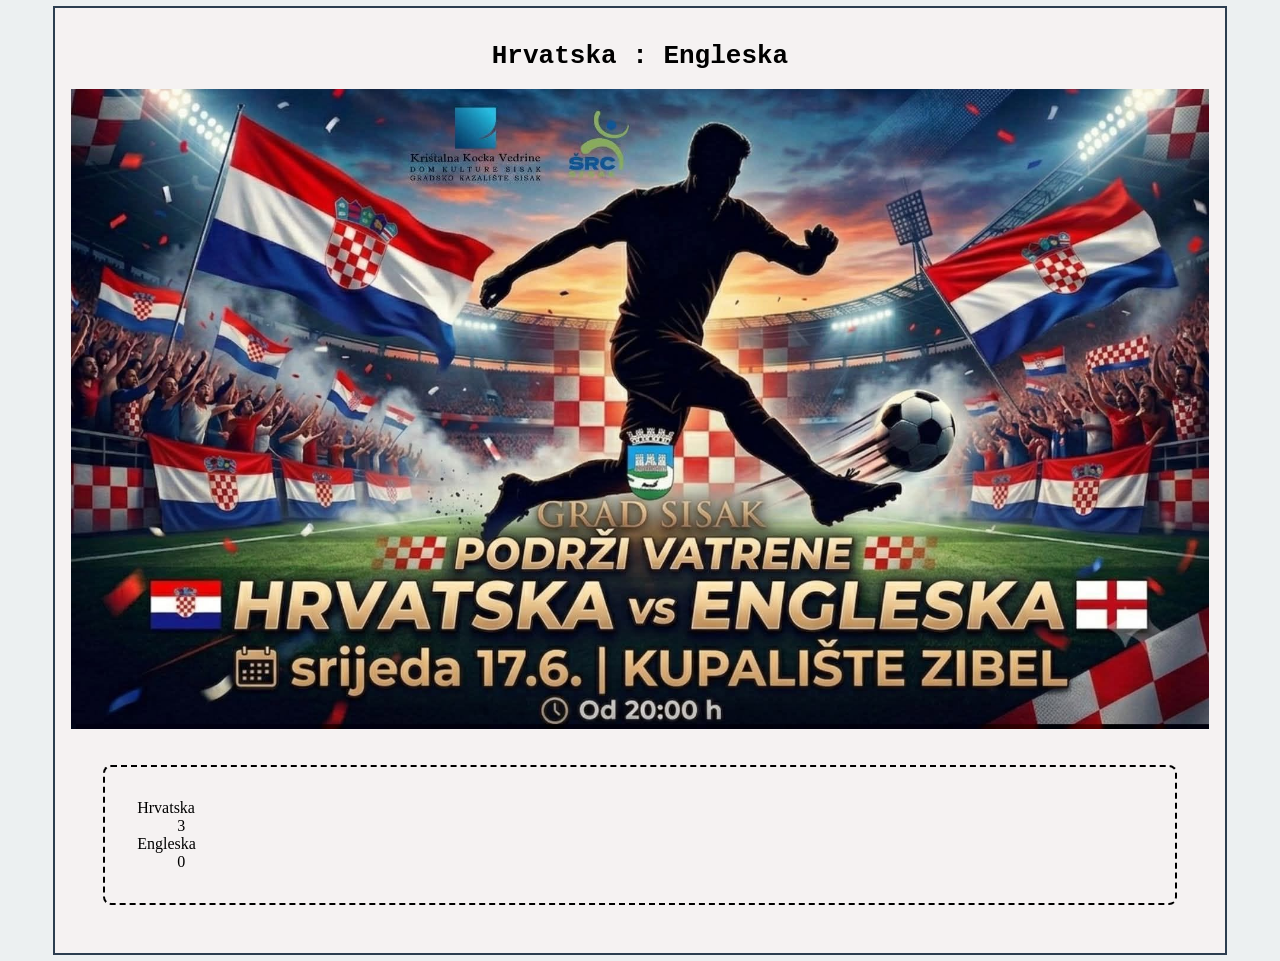
<file: 02_HTML_CSS/vjezba02/index.html>
<!DOCTYPE html>
<html lang="en">
<head>
    <meta charset="UTF-8">
    <meta name="viewport" content="width=device-width, initial-scale=1.0">
    <title>HTML i CSS 2/5</title>
    <link rel="stylesheet" href="style.css">
</head>
<body>

    <div class="container">
        <h1>
            Hrvatska : Engleska
        </h1>


        <img src="slika.jpg" alt="HRV:ENG"
        style="width: 100%;">

        <dl id="lista">
            <dt>Hrvatska</dt>
            <dd>3</dd>
            <dt>Engleska</dt>
            <dd>0</dd>
        </dl>

    </div>
    
</body>
</html>
</file>
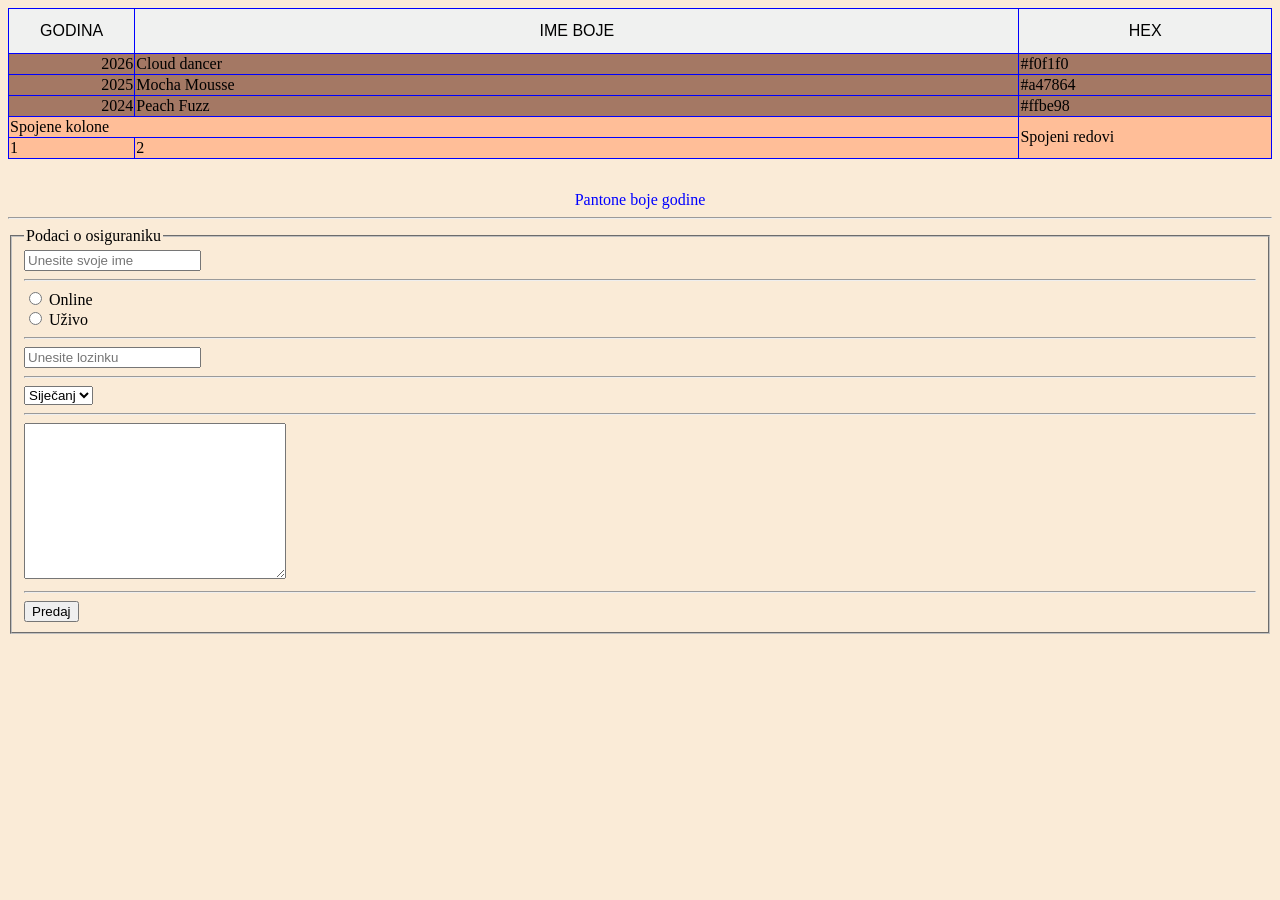
<file: 02_HTML_CSS/vjezba04/index.html>
<!DOCTYPE html>
<html lang="en">
<head>
    <meta charset="UTF-8">
    <meta name="viewport" content="width=device-width, initial-scale=1.0">
    <title>Tablice i forme</title>
    <link rel="stylesheet" href="style.css">
</head>
<body>

    <table>
        <caption>Pantone boje godine</caption>
        <colgroup>
            <col style="width: 10%;">
            <col style="width: 70%;">
            <col style="width: 20%;">
        </colgroup>
        <thead>
            <tr>
                <th>Godina</th>
                <th>Ime boje</th>
                <th>HEX</th>
            </tr>
        </thead>
        <tbody>
            <tr>
                <td>2026</td>
                <td>Cloud dancer</td>
                <td>#f0f1f0</td>
            </tr>
            <tr>
                <td>2025</td>
                <td>Mocha Mousse</td>
                <td>#a47864</td>
            </tr>
            <tr>
                <td>2024</td>
                <td>Peach Fuzz</td>
                <td>#ffbe98</td>
            </tr>
        </tbody>
        <tfoot>
            <tr>
                <td colspan="2">Spojene kolone</td>
                <td rowspan="2">Spojeni redovi</td>
            </tr>
            <tr>
                <td>1</td>
                <td>2</td>
            </tr>
        </tfoot>
    </table>

    <hr>

    <form action="https://origo.hr" method="get">
        <fieldset>
            <legend>Podaci o osiguraniku</legend>

            <input type="text" name="ime" id="ime" placeholder="Unesite svoje ime">

            <hr>

            <input type="radio" name="nacin" id="online" value="online">
            <label for="online">Online</label>

            <br>

            <input type="radio" name="nacin" id="neposredno" value="neposredno">
            <label for="neposredno">Uživo</label>

            <hr>

            <input type="password" name="lozinka" id="lozinka" placeholder="Unesite lozinku">

            <hr>

            <select name="mjesec" id="mjesec">
                <option value="1">Siječanj</option>
                <option value="2">Veljača</option>
            </select>

            <hr>

            <textarea name="poruka" id="poruka" cols="30" rows="10"></textarea>

            <hr>

            <button>Predaj</button>

        </fieldset>
    </form>
    
</body>
</html>
</file>
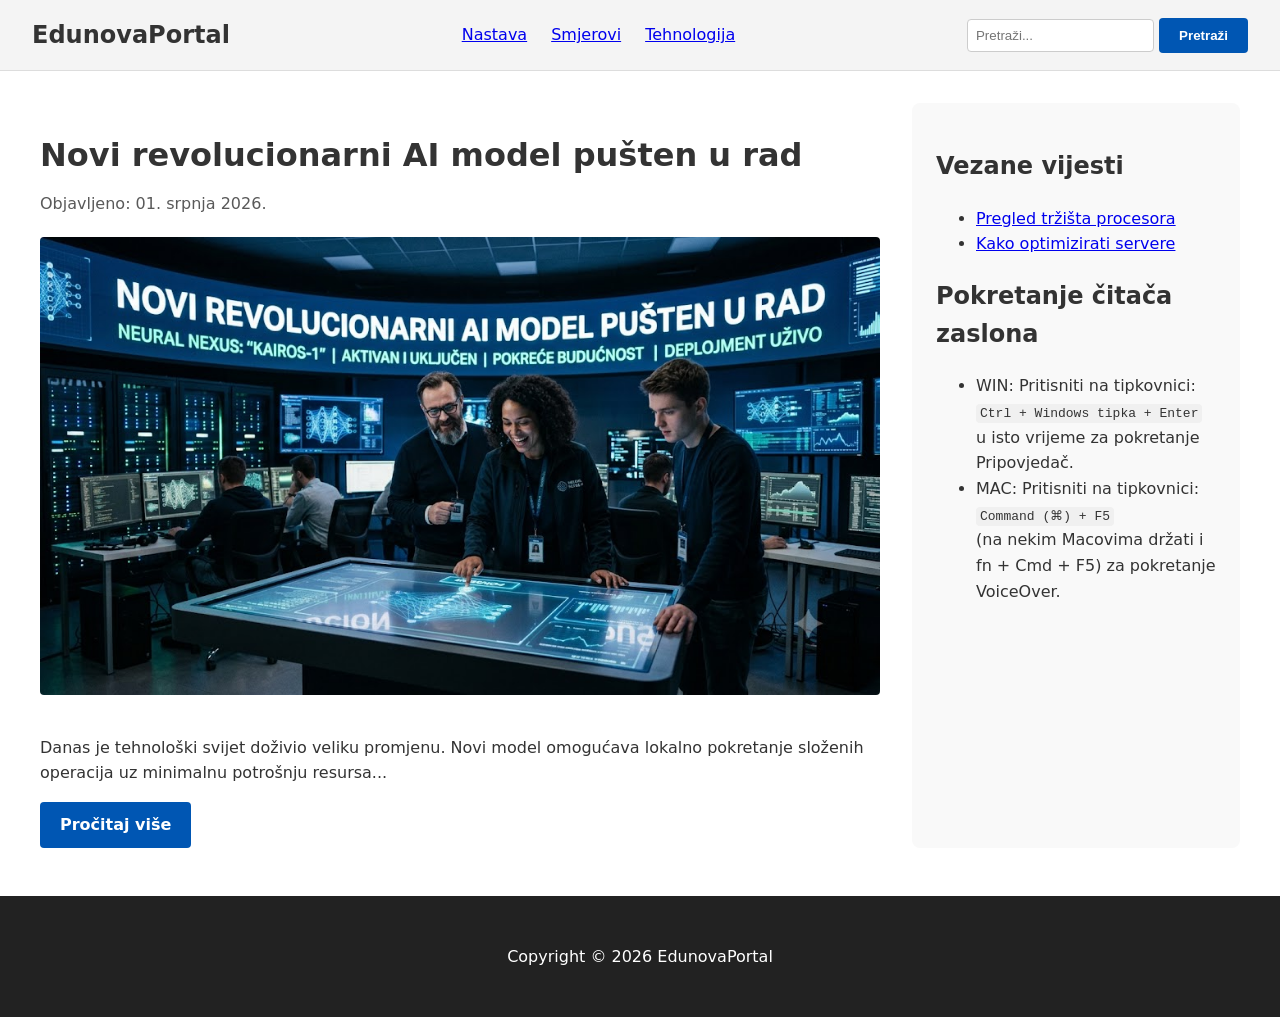
<file: 02_HTML_CSS/vjezba07/index.html>
<!DOCTYPE html>
<html lang="hr">
<head>
    <meta charset="UTF-8">
    <meta name="viewport" content="width=device-width, initial-scale=1.0">
    <title>Novi revolucionarni AI model pušten u rad | EdunovaPortal</title>
    <link rel="stylesheet" href="style.css">
</head>
<body>

    <a href="#glavni-sadrzaj" class="skip-link">Preskoči na glavni sadržaj</a>

    <header class="header-container" role="banner">

        <a href="/" aria-label="EdunovaPortal početna stranica" style="text-decoration: none; color: inherit;">
            <span style="font-size: 24px; font-weight: bold;">EdunovaPortal</span>
        </a>

        <nav aria-label="Glavna navigacija">
            <ul class="nav-links">
                <li><a href="/nastava">Nastava</a></li>
                <li><a href="/smjerovi">Smjerovi</a></li>
                <li><a href="/tehnologija" aria-current="page">Tehnologija</a></li>
            </ul>
        </nav>

        <form role="search" action="/pretraga" method="GET">
            <input type="search" id="search-input" name="q" class="search-input" placeholder="Pretraži..."
                aria-label="Pretraži članke na portalu">
            <button class="btn" type="submit">Pretraži</button>
            </form>
    </header>

    <main id="glavni-sadrzaj" class="main-layout">


        <article class="content-area">
            <header>
                <h1 style="font-size: 2em; margin-bottom: 10px;">
                    Novi revolucionarni AI model pušten u rad
                </h1>
                <div style="color: #595959; margin-bottom: 20px;">
                    Objavljeno: <time datetime="2026-07-01T17:00:00+01:00">01. srpnja 2026.</time>
                </div>
            </header>

            <img src="ai.jpeg" alt="Tim razvojnih programera radi na novom AI modelu" class="article-img">

            <p>
                Danas je tehnološki svijet doživio veliku promjenu. Novi model omogućava
                lokalno pokretanje složenih operacija uz minimalnu potrošnju resursa...
            </p>

            <a href="/cijeli-clanak" class="btn" aria-label="Pročitaj cijeli clanak o novom revolucionarnom AI modelu">
                Pročitaj više
            </a>
        </article>

        <aside class="sidebar" aria-labelledby="vezane-vijesti-naslov">
            <h2 id="vezane-vijesti-naslov" style="font-size: 1.5em;">Vezane vijesti</h2>
            <ul>
                <li><a href="#">Pregled tržišta procesora </a></li>
                <li><a href="#">Kako optimizirati servere</a></li>
            </ul>

    
<h2 id="pokretanje-citaca-zaslona" style="font-size: 1.5em;">Pokretanje čitača zaslona</h2>
    
            <ul>
                <li>
                    WIN: Pritisniti na tipkovnici: <br>
                    <span class="device-instructions">
                        Ctrl + Windows tipka + Enter
                    </span>
                    <br> u isto vrijeme za pokretanje
                    Pripovjedač.
                </li>
                <li>
                    MAC: Pritisniti na tipkovnici: <br>
                    <span class="device-instructions">
                        Command (⌘) + F5
                    </span>
                    <br> (na nekim Macovima držati i fn + Cmd + F5) za
                    pokretanje VoiceOver.
                </li>

            </ul>
        </aside>
    </main>

    <footer class="footer-container" role="contentinfo">
        <p>Copyright &copy; 2026 EdunovaPortal</p>
    </footer>

</body>

</html>
</file>
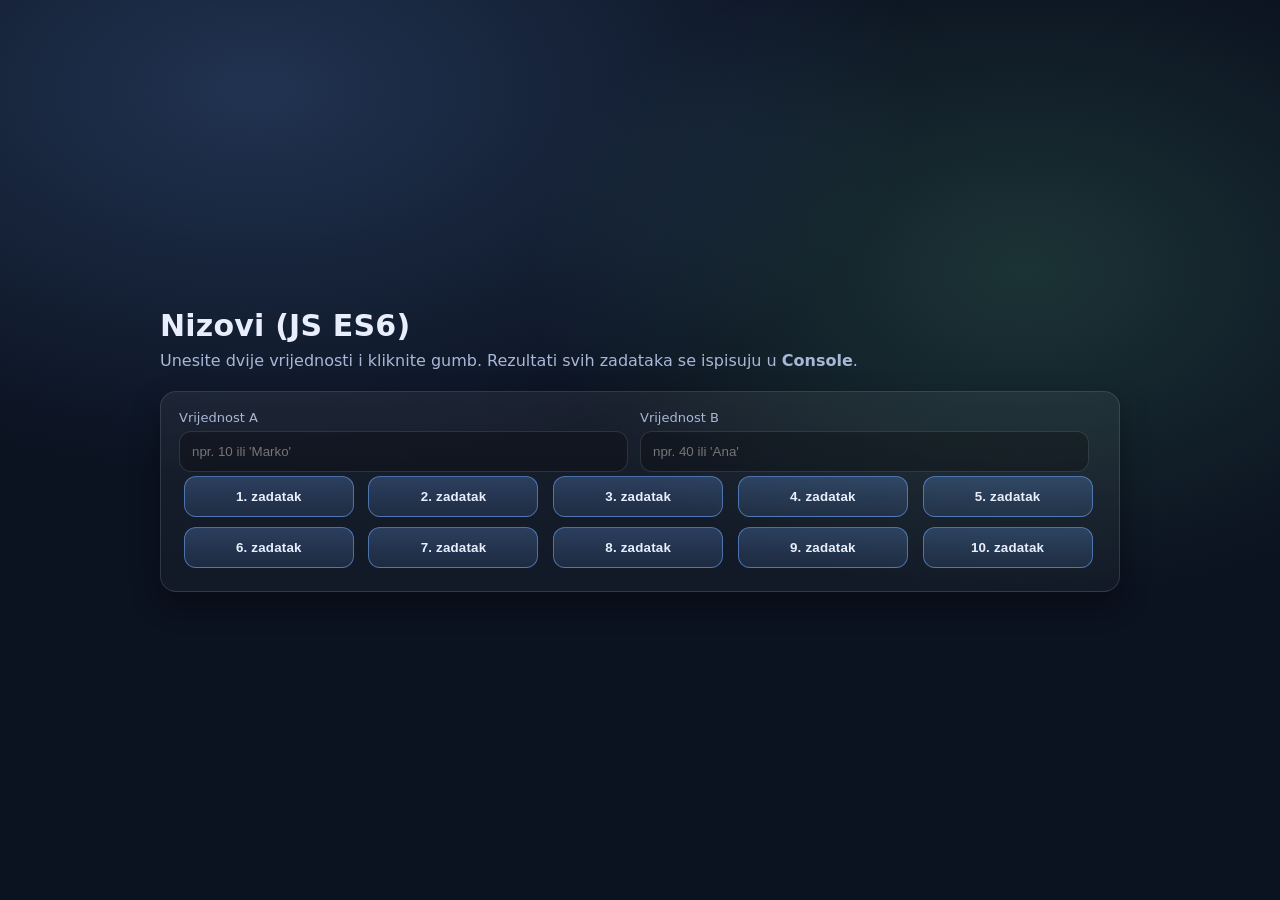
<file: 03_JS/vjezba08/index.html>
<!doctype html>
<html lang="hr">
<head>
  <meta charset="utf-8" />
  <meta name="viewport" content="width=device-width, initial-scale=1" />
  <title>Nizovi — Zadaci (2 unosa)</title>
  <link rel="stylesheet" href="style.css" />
</head>
<body>
  <div class="wrap">
    <header>
      <h1>Nizovi (JS ES6)</h1>
      <p>Unesite dvije vrijednosti i kliknite gumb. Rezultati svih zadataka se ispisuju u <strong>Console</strong>.</p>
    </header>

    <section class="card">
      <div class="grid">
        <div>
          <label for="inA">Vrijednost A</label>
          <input id="inA" placeholder="npr. 10 ili 'Marko'" />
        </div>
        <div>
          <label for="inB">Vrijednost B</label>
          <input id="inB" placeholder="npr. 40 ili 'Ana'" />
        </div>
        
      </div>
      <div>
          <button id="zad01">1. zadatak</button>
          <button id="zad02">2. zadatak</button>
          <button id="zad03">3. zadatak</button>
          <button id="zad04">4. zadatak</button>
          <button id="zad05">5. zadatak</button>
          <button id="zad06">6. zadatak</button>
          <button id="zad07">7. zadatak</button>
          <button id="zad08">8. zadatak</button>
          <button id="zad09">9. zadatak</button>
          <button id="zad10">10. zadatak</button>
        </div>
    </section>
  </div>

  <script src="app.js"></script>
</body>
</html>
</file>
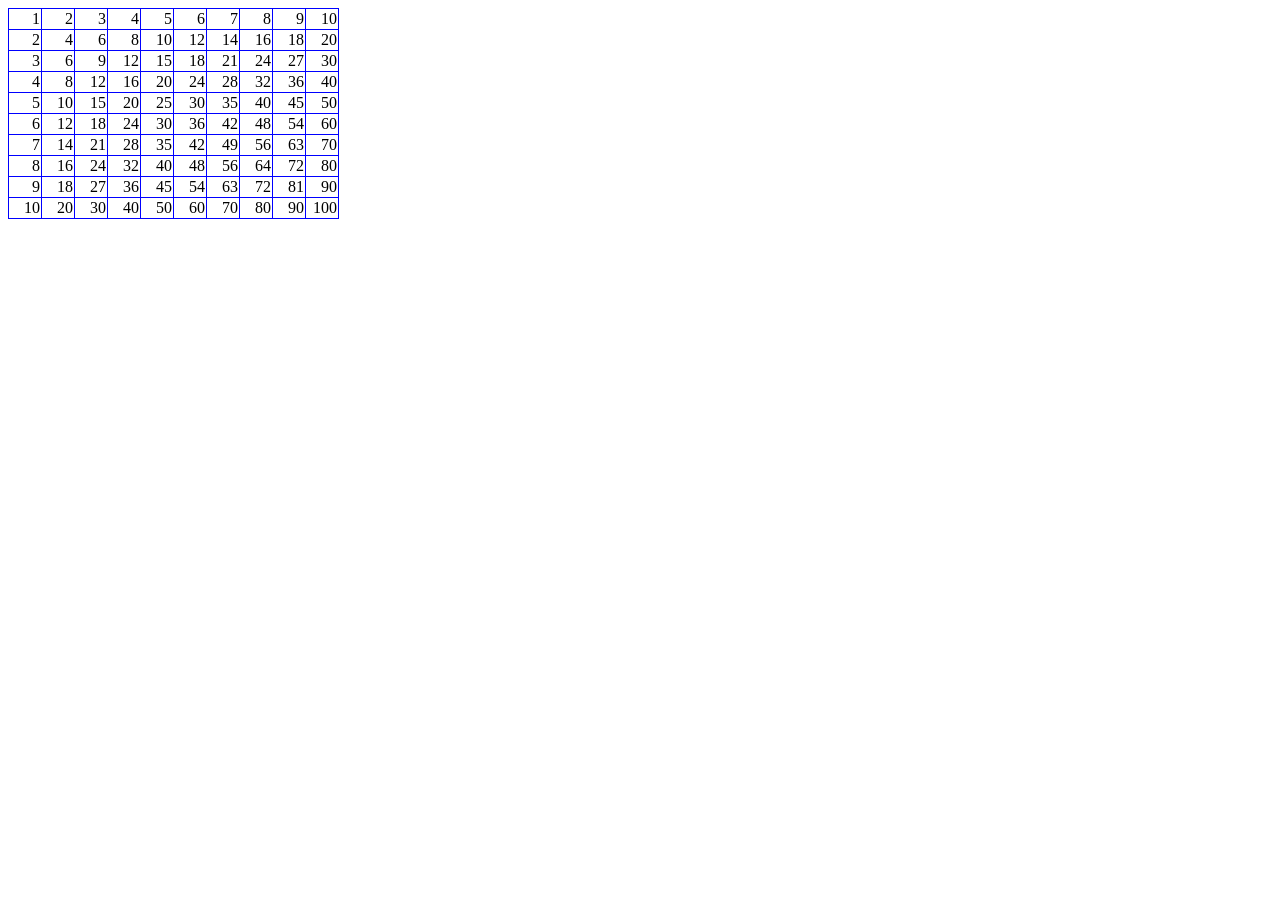
<file: 03_JS/vjezba09/index.html>
<!DOCTYPE html>
<html lang="en">
<head>
    <meta charset="UTF-8">
    <meta name="viewport" content="width=device-width, initial-scale=1.0">
    <title>Document</title>
</head>
<body>
    <style>
        table, td{
            border: 1px solid blue;
            border-collapse: collapse;
        }
        td{
            text-align: right;
            min-width: 30px;
        }
    </style>
    <script src="skripta.js"></script>
</body>
</html>
</file>
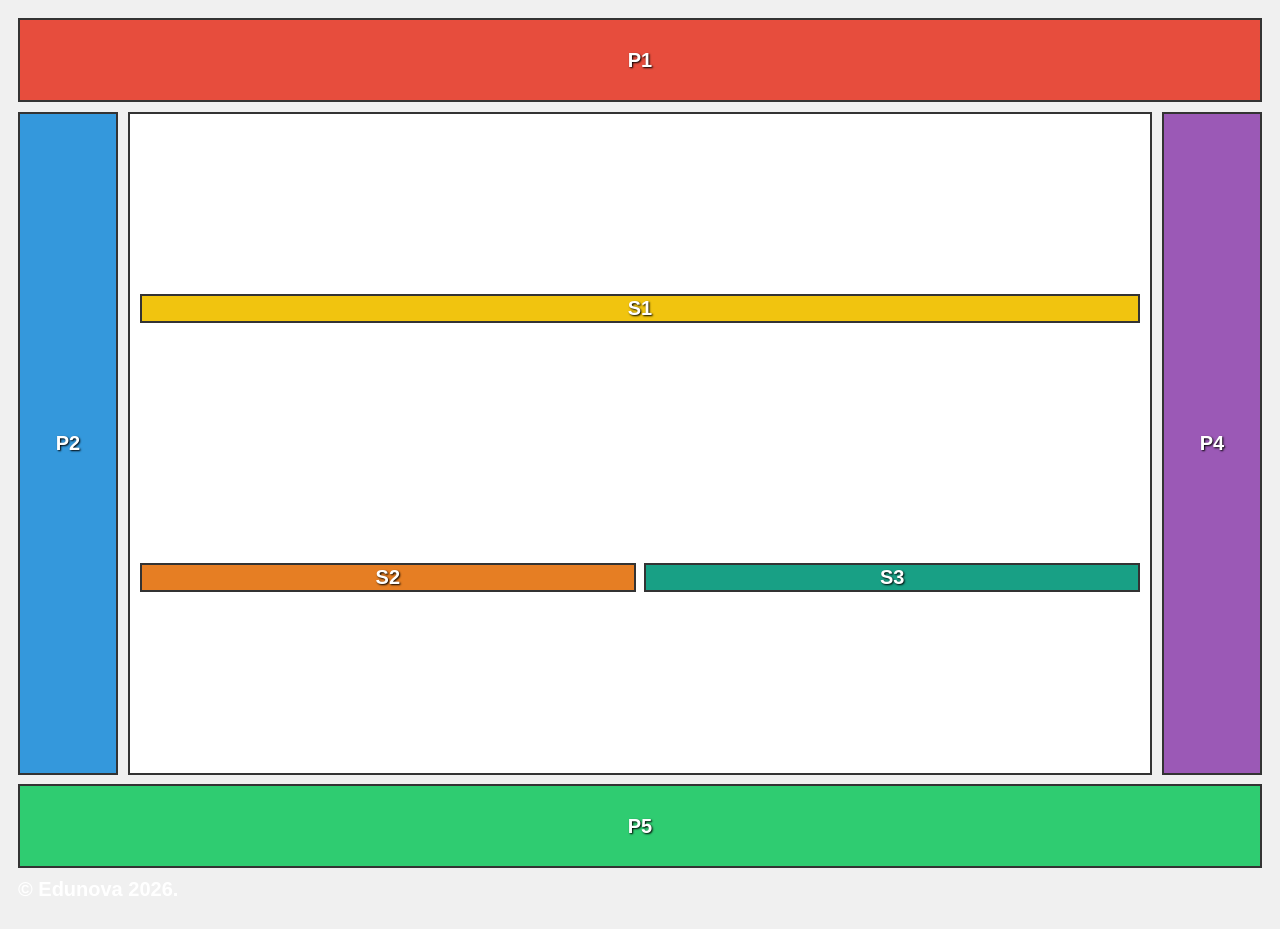
<file: 02_HTML_CSS/vjezba03/zadaca/index.html>
<!DOCTYPE html>
<html lang="en">
<head>
    <meta charset="UTF-8">
    <meta name="viewport" content="width=device-width, initial-scale=1.0">
    <title>Vježbanje rasporedni modul</title>
    <link rel="stylesheet" href="style.css">
</head>
<body>

    <header>
    </header>

    <main>
        <div class="p1">P1</div>
        <div class="p4">P4</div>
        <div class="p2">P2</div>
        <div class="sredina">
        <div class="s1">S1</div>
        <div class="s2">S2</div>
        <div class="s3">S3</div>
        </div>
        <div class="p5">P5</div>
    </main>

    <footer>
        &copy; Edunova 2026.
    </footer>
    
</body>
</html>
</file>
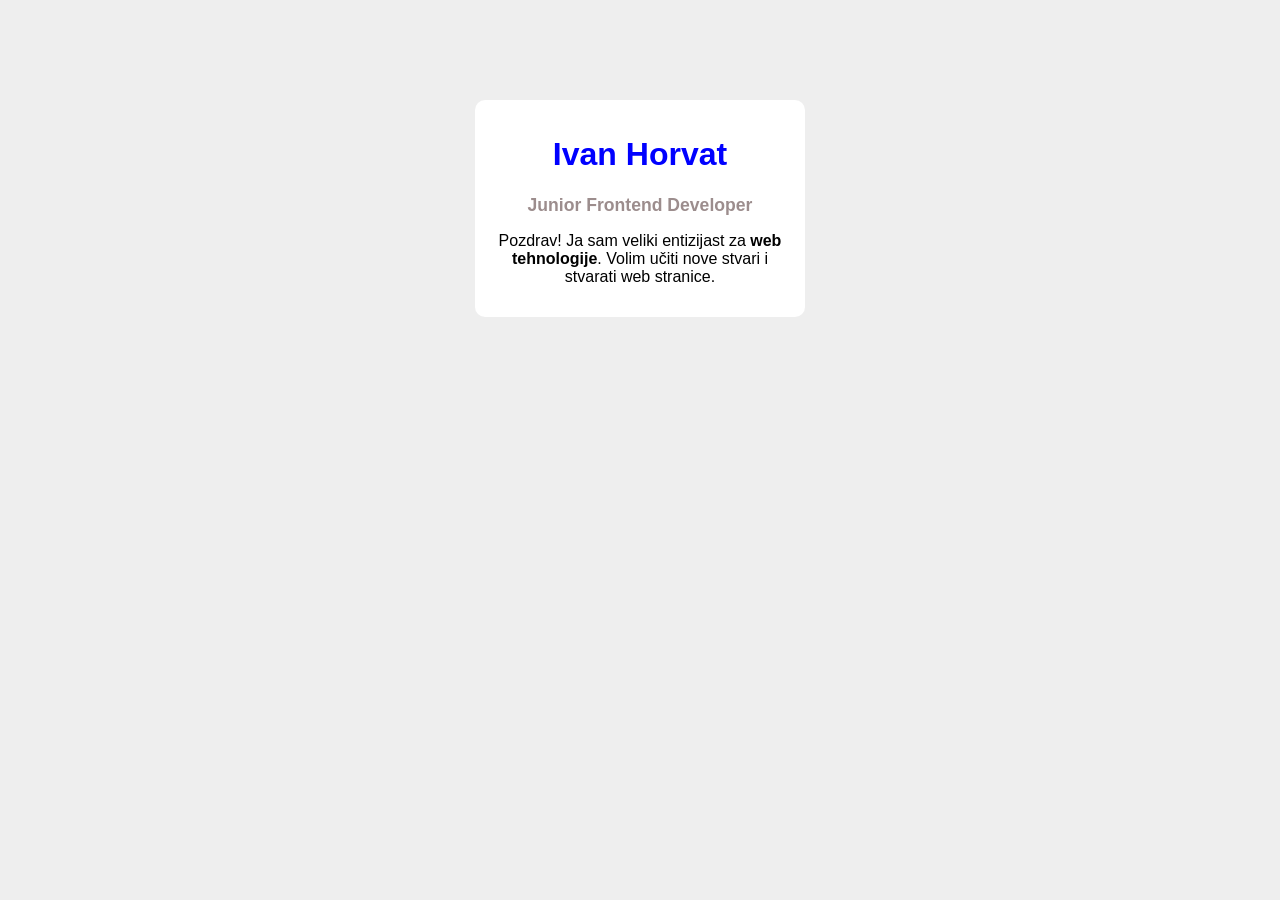
<file: 02_HTML_CSS/vjezba06/zad1/index.html>
<!DOCTYPE html>
<html lang="en">
<head>
    <meta charset="UTF-8">
    <meta name="viewport" content="width=device-width, initial-scale=1.0">
    <title>Document</title>
    <link rel="stylesheet" href="style.css">
</head>
<body>
    <div>
        <h1 style="color: blue;">Ivan Horvat</h1>
        <h2>Junior Frontend Developer</h2>
        <p>
            Pozdrav! Ja sam veliki entizijast za <span style="font-weight: bold;">web tehnologije</span>. Volim učiti nove stvari i stvarati web stranice.
        </p>
    </div>    
</body>
</html>
</file>
<file: 02_HTML_CSS/vjezba02/style.css>
:root{
    --pozadina: #ecf0f1;
    --primarna-boja: #2c3e50;
    --pozadina-container: #f5f2f2;
}

body{
    background-color: var(--pozadina);
}

.container{
    width: 90%;
    margin: auto;
    outline-style: solid;
    outline-width: 2px;
    outline-color: var(--primarna-boja);
    padding: 1rem;
    background-color: var(--pozadina-container);
}


h1{
    text-align: center;
    font-family: monospace;
}


#lista{
    border: 2px dashed black;
    border-radius: 0.5rem;
    padding: 2rem;
    margin: 2rem;
}
</file>
<file: 02_HTML_CSS/vjezba04/style.css>
body{
    background-color: antiquewhite;
}

table,td,th{
    border: 1px solid blue;
    border-collapse: collapse;
}

table{
    width: 100%;
}

th{
    background-color: #f0f1f0;
    font-weight: normal;
    text-transform: uppercase;
    font-family: sans-serif;
    padding: 0.8rem;
}

tbody tr{
    background-color: #a47864;
}

tfoot tr{
    background-color: #ffbe98;
}

tbody tr:hover{
    background-color: aqua;
}

tbody tr :first-child{
    text-align: right;
}

caption{
    caption-side: bottom;
    color: blue;
    padding-top: 2rem;
}
</file>
<file: 02_HTML_CSS/vjezba07/style.css>
body {
    font-family: system-ui, -apple-system, sans-serif;
    line-height: 1.6;
    margin: 0;
    color: #333;
    background-color: #fff;
}


.skip-link {
    position: absolute;
    top: -50px;
    left: 0;
    background: #0056b3;
    color: white;
    padding: 10px 15px;
    z-index: 999;
    transition: top 0.2s ease;
    text-decoration: none;
    font-weight: bold;
}

.skip-link:focus {
    top: 0;
}


.header-container {
    background: #f4f4f4;
    padding: 1rem 2rem;
    display: flex;
    justify-content: space-between;
    align-items: center;
    border-bottom: 1px solid #ddd;
}

.nav-links {
    display: flex;
    gap: 1.5rem;
    list-style: none;
    margin: 0;
    padding: 0;
}

.main-layout {
    display: flex;
    gap: 2rem;
    max-width: 1200px;
    margin: 2rem auto;
    padding: 0 2rem;
}

.content-area {
    flex: 3;
}

.sidebar {
    flex: 1;
    background: #f9f9f9;
    padding: 1.5rem;
    border-radius: 8px;
}


.article-img {
    width: 100%;
    height: auto;
    border-radius: 4px;
    margin-bottom: 1rem;
}

.search-input {
    padding: 0.5rem;
    border: 1px solid #ccc;
    border-radius: 4px;
}

.btn {
    display: inline-block; 
    background-color: #0056b3;
    color: #ffffff;
    padding: 10px 20px;
    text-decoration: none;
    border: none;
    border-radius: 4px;
    font-weight: bold;
    cursor: pointer;
    transition: background-color 0.2s ease;
    text-align: center;
}

.device-instructions {
    font-family: monospace;
    background-color: #f0f0f0;
    padding: 2px 4px;
    border-radius: 4px;
}


:focus {
    outline: 3px solid #ffbf47;
    outline-offset: 2px;
}

.footer-container {
    text-align: center;
    padding: 2rem;
    background: #222;
    color: #fff;
    margin-top: 3rem;
}
</file>
<file: 03_JS/vjezba08/style.css>
:root{
      --bg:#0b1220;
      --card:#111a2e;
      --text:#e8eefc;
      --muted:#a9b7d6;
      --accent:#6ea8fe;
      --accent2:#73e2a7;
      --danger:#ff6b6b;
      --border:rgba(255,255,255,.12);
      --shadow: 0 12px 28px rgba(0,0,0,.35);
      --radius:16px;
    }
    *{ box-sizing:border-box; }
    body{
      margin:0;
      font-family: system-ui, -apple-system, Segoe UI, Roboto, Ubuntu, Cantarell, "Noto Sans", Arial, sans-serif;
      background: radial-gradient(1200px 700px at 20% 10%, rgba(110,168,254,.22), transparent 55%),
                  radial-gradient(900px 600px at 80% 30%, rgba(115,226,167,.16), transparent 55%),
                  var(--bg);
      color:var(--text);
      min-height:100vh;
      display:flex;
      align-items:center;
      justify-content:center;
      padding:24px;
    }
    .wrap{
      width:min(960px, 100%);
      display:grid;
      gap:18px;
    }
    header{
      display:flex;
      flex-direction:column;
      gap:6px;
    }
    h1{
      margin:0;
      font-size: clamp(22px, 3vw, 30px);
      letter-spacing:.2px;
    }
    p{
      margin:0;
      color:var(--muted);
      line-height:1.45;
    }
    .card{
      background: linear-gradient(180deg, rgba(255,255,255,.06), rgba(255,255,255,.03));
      border: 1px solid var(--border);
      box-shadow: var(--shadow);
      border-radius: var(--radius);
      padding:18px;
    }
    .grid{
      display:grid;
      grid-template-columns: 1fr 1fr auto;
      gap:12px;
      align-items:end;
    }
    label{
      display:block;
      color:var(--muted);
      font-size:13px;
      margin-bottom:6px;
    }
    input{
      width:100%;
      padding:12px 12px;
      border-radius:12px;
      border:1px solid var(--border);
      background: rgba(0,0,0,.25);
      color:var(--text);
      outline:none;
    }
    input:focus{
      border-color: rgba(110,168,254,.65);
      box-shadow: 0 0 0 3px rgba(110,168,254,.18);
    }
    button{
      padding:12px 16px;
      margin: 0.3rem;
      border-radius:12px;
      border:1px solid rgba(110,168,254,.55);
      background: linear-gradient(180deg, rgba(110,168,254,.25), rgba(110,168,254,.12));
      color:var(--text);
      cursor:pointer;
      font-weight:600;
      letter-spacing:.2px;
      min-width: 170px;
    }
    button:hover{
      border-color: rgba(110,168,254,.85);
      box-shadow: 0 10px 18px rgba(0,0,0,.22);
      transform: translateY(-1px);
    }
    .hint{
      display:flex;
      gap:10px;
      flex-wrap:wrap;
      margin-top:10px;
      color:var(--muted);
      font-size:13px;
    }
    .badge{
      border:1px solid var(--border);
      padding:6px 10px;
      border-radius:999px;
      background: rgba(0,0,0,.2);
    }
    .badge strong{ color: var(--text); }
    .note{
      margin-top:12px;
      padding:12px;
      border-radius:12px;
      border: 1px dashed rgba(255,255,255,.18);
      background: rgba(0,0,0,.18);
      color: var(--muted);
      font-size: 13px;
      line-height:1.5;
    }
    code{
      color: var(--accent2);
      background: rgba(115,226,167,.08);
      padding: 2px 6px;
      border-radius: 8px;
      border:1px solid rgba(115,226,167,.2);
    }
</file>
<file: 02_HTML_CSS/vjezba03/zadaca/style.css>
body{
    background-color: #f0f0f0;
    color: #fff;
    font-size: 20px;
    font-family: Helvetica;
    padding: 10px;
}

main{
    display: grid;
    grid-template-columns: 100px 1fr 100px;
    grid-template-areas: 
    "p1 p1 p1"
    "p2 sredina p4"
    "p5 p5 p5";
    row-gap: 0.6rem;
    column-gap: 0.6rem;
}
main div{
    text-align: center;
    align-content: center;
    font-weight: 700;
    text-shadow: 1px 1px 2px #000;
    border: 2px solid #333333;
}

.p1{
    grid-area: p1;
    background-color: #e74d3d;
    height: 80px;
    padding: 0;
}
.p4{
    grid-area: p4;
    background-color: #9b59b6;
}
.p2{
    grid-area: p2;
    background-color: #3498dc;
}
.sredina{
    grid-area: sredina; 
    background-color: #fff;
    border: 2px solid #333333;
    display: grid;
    grid-template-columns: 1fr 1fr;
    grid-template-areas:
    "s1 s1"
    "s2 s3";
    padding: 10px;
    row-gap: 15rem;
    column-gap: 0.5rem;
    align-content: center;
    height: 71vh;
}
.s1{
    grid-column: 1 / span 2;
    background-color: #f1c40f;
    height: 25px;
}
.s2{
    grid-area: s2;
    background-color: #e67e23;
    height: 25px;
}
.s3{
    grid-area: s3;
    background-color: #18a085;
    height: 25px;
}
.p5{
    grid-area: p5;
    background-color: #2fcc71;
    height: 80px;
    padding: 0;
}

footer{
    font-weight: 600;
    margin: 10px 0;
}
</file>
<file: 02_HTML_CSS/vjezba06/zad1/style.css>
:root{
    --pozadina-boja: #eee;
    --panel-boja: white;
}

body{
    background-color: var(--pozadina-boja);
}

div{
    font-family: sans-serif;
    background-color: var(--panel-boja);
    max-width: 300px;
    margin: 100px auto;
    border-radius: 10px;
    padding: 15px;
    text-align: center;
}

h2{
    color: #9c8d8d;
    font-size: 1.1rem;
}
</file>
